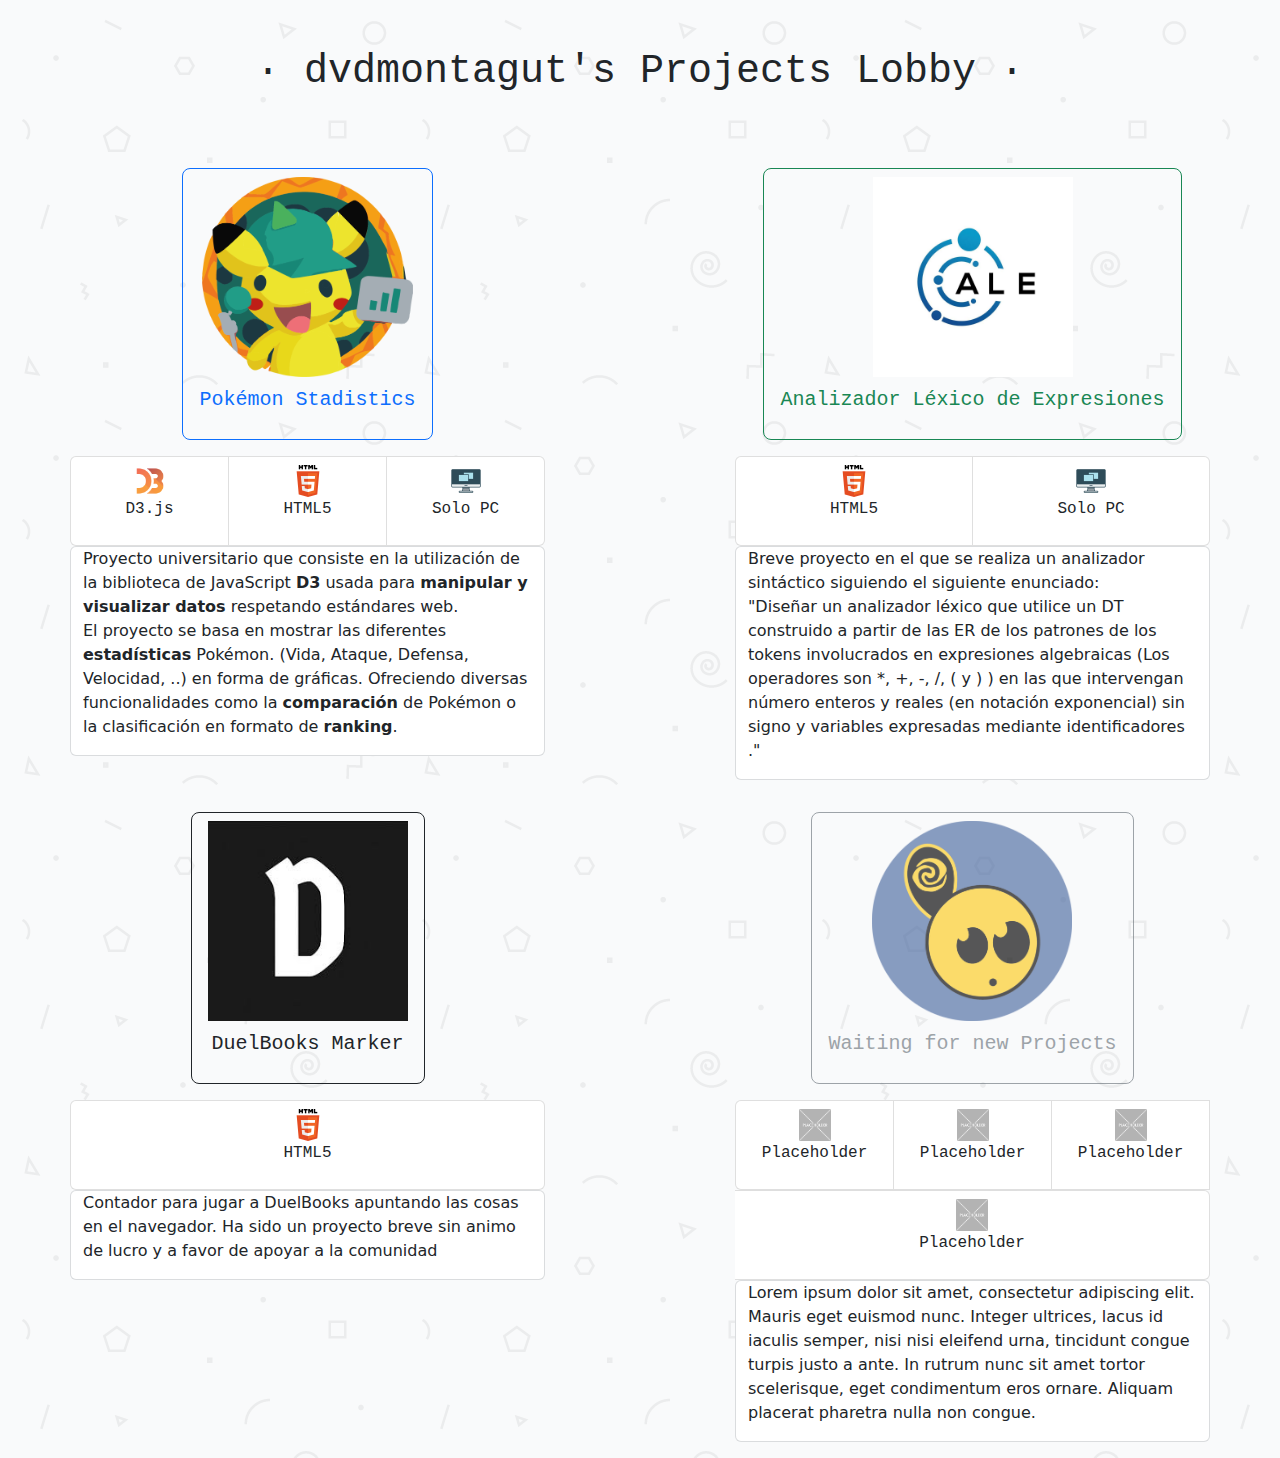
<file: index.html>
<!DOCTYPE html>
<html>
<head>
    <title>Lobby Principal</title>
    <meta charset="UTF-8">
    <link rel="stylesheet" href="../css/bootstrap.css"/>
    <script src="../js/bootstrap.js"></script>
    <link rel="shortcut icon" href="../img/dvdmontagut.ico" type="image/x-icon">
    <style>
        body {
            background-image: url(../img/geometry2.webp);
            background-repeat: repeat;
            background-size: auto;
        }
        .row h1 {
            animation: lift 10s linear infinite;
        }

        @keyframes lift {
            0% {
                transform: translateY(0);
            }
            25% {
                transform: translateY(-20px);
            }
            50% {
                transform: translateY(0);
            }
        }
    </style>
</head>
<body>
<div class="container text-center mt-5">
    <div class="row font-monospace my-5">
        <h1>· dvdmontagut's Projects Lobby ·</h1>
    </div>
    <div class="row justify-content-between">
        <div class="col-md-5 my-3">
            <button class="btn btn-outline-primary btn-lg btn-block mb-3 " onclick="redirectToPokemon()">
                <div class="row">
                    <div class="col">
                        <img src="../img/icono.png" alt="Logo Pokemon Stadistics" class="img-fluid mb-2" style="height: 10em">
                    </div>
                </div>
                <div class="row">
                    <div class="col font-monospace">
                        <p>Pokémon Stadistics</p>
                    </div>
                </div>
            </button>
            <div class="row list-group list-group-horizontal font-monospace" >
                <div class="list-group-item col">
                    <img src="../img/d3Logo.png" style="height: 2em">
                    <p>D3.js</p>
                </div>
                <div class="list-group-item col">
                    <img src="../img/HTML5_logo.png" style="height: 2em">
                    <p>HTML5</p>
                </div>
                <div class="list-group-item col">
                    <img src="../img/soloPc.png" style="height: 2em">
                    <p>Solo PC</p>
                </div>
            </div>
            <div class="row bg-white border border-secondary border-opacity-25 rounded-2 text-start">
                <p>Proyecto universitario que consiste en la utilización de la biblioteca de JavaScript <strong>D3</strong> usada para <strong>manipular y visualizar datos</strong> respetando estándares web.<br>El proyecto se basa en mostrar las diferentes <strong>estadísticas</strong> Pokémon. (Vida, Ataque, Defensa, Velocidad, ..) en forma de gráficas. Ofreciendo diversas funcionalidades como la <strong>comparación</strong> de Pokémon o la clasificación en formato de <strong>ranking</strong>.</p>
            </div>
        </div>


        <div class="col-md-5 my-3">
            <button class="btn btn-outline-success btn-lg btn-block mb-3" onclick="redirectToALE()">
                <div class="row">
                    <div class="col">
                        <img src="../img/ale.jpg" alt="Imagen Analizador Lexico" class="img-fluid mb-2" style="height: 10em">
                    </div>
                </div>
                <div class="row">
                    <div class="col font-monospace">
                        <p>Analizador Léxico de Expresiones</p>
                    </div>
                </div>
            </button>
            <div class="row list-group list-group-horizontal font-monospace" >
                <div class="list-group-item col">
                    <img src="../img/HTML5_logo.png" style="height: 2em">
                    <p>HTML5</p>
                </div>
                <div class="list-group-item col">
                    <img src="../img/soloPc.png" style="height: 2em">
                    <p>Solo PC</p>
                </div>
            </div>
            <div class="row bg-white border border-secondary border-opacity-25 rounded-2 text-start">
                <p>Breve proyecto en el que se realiza un analizador sintáctico siguiendo el siguiente enunciado:<br> "Diseñar un analizador léxico que utilice un DT construido a partir de las ER de
                    los patrones de los tokens involucrados en expresiones algebraicas (Los
                    operadores son *, +, -, /, ( y ) ) en las que intervengan número enteros y reales
                    (en notación exponencial) sin signo y variables expresadas mediante
                    identificadores ."</p>
            </div>
        </div>

        <div class="col-md-5 my-3">
            <button class="btn btn-outline-dark btn-lg btn-block mb-3" onclick="redirectToDuelBook()">
                <div class="row">
                    <div class="col">
                        <img src="../img/LibrosDeDuelo/logoDuelBook.jpg" alt="DuelBooks Marker" class="img-fluid mb-2" style="height: 10em">
                    </div>
                </div>
                <div class="row">
                    <div class="col font-monospace">
                        <p>DuelBooks Marker</p>
                    </div>
                </div>
            </button>
            <div class="row list-group list-group-horizontal font-monospace" >
                <div class="list-group-item col">
                    <img src="../img/HTML5_logo.png" style="height: 2em">
                    <p>HTML5</p>
                </div>
            </div>
            <div class="row bg-white border border-secondary border-opacity-25 rounded-2 text-start">
                <p>Contador para jugar a DuelBooks apuntando las cosas en el navegador. Ha sido un proyecto breve sin animo de lucro y a favor de apoyar a la comunidad</p>
            </div>
        </div>

        <div class="col-md-5 my-3">
            <button class="btn btn-outline-secondary btn-lg btn-block mb-3 disabled">
                <div class="row">
                    <div class="col">
                        <img src="../img/dvdmontagut.png" alt="Imagen Placeholder" class="img-fluid mb-2" style="height: 10em">
                    </div>
                </div>
                <div class="row">
                    <div class="col font-monospace">
                        <p>Waiting for new Projects</p>
                    </div>
                </div>
            </button>
            <div class="row list-group list-group-horizontal font-monospace" >
                <div class="list-group-item col">
                    <img src="../img/PlaceholderLC.png" style="height: 2em">
                    <p>Placeholder</p>
                </div>
                <div class="list-group-item col">
                    <img src="../img/PlaceholderLC.png" style="height: 2em">
                    <p>Placeholder</p>
                </div>
                <div class="list-group-item col">
                    <img src="../img/PlaceholderLC.png" style="height: 2em">
                    <p>Placeholder</p>
                </div>
                <div class="list-group-item col">
                    <img src="../img/PlaceholderLC.png" style="height: 2em">
                    <p>Placeholder</p>
                </div>
            </div>
            <div class="row bg-white border border-secondary border-opacity-25 rounded-2 text-start">
                <p>Lorem ipsum dolor sit amet, consectetur adipiscing elit. Mauris eget euismod nunc. Integer ultrices, lacus id iaculis semper, nisi nisi eleifend urna, tincidunt congue turpis justo a ante. In rutrum nunc sit amet tortor scelerisque, eget condimentum eros ornare. Aliquam placerat pharetra nulla non congue.</p>
            </div>
        </div>

    </div>
</div>
</div>
<script>
    function redirectToPokemon() {
        window.open('https://dvdmontagut.github.io/data/pokemonData.html');
    }

    function redirectToALE() {
        window.open('https://dvdmontagut.github.io/Lex/analizadorLexico.html');
    }

    function redirectToDuelBook() {
        window.open('https://dvdmontagut.github.io/LibrosDeDuelo');
    }
</script>
</body>
</html>
</file>
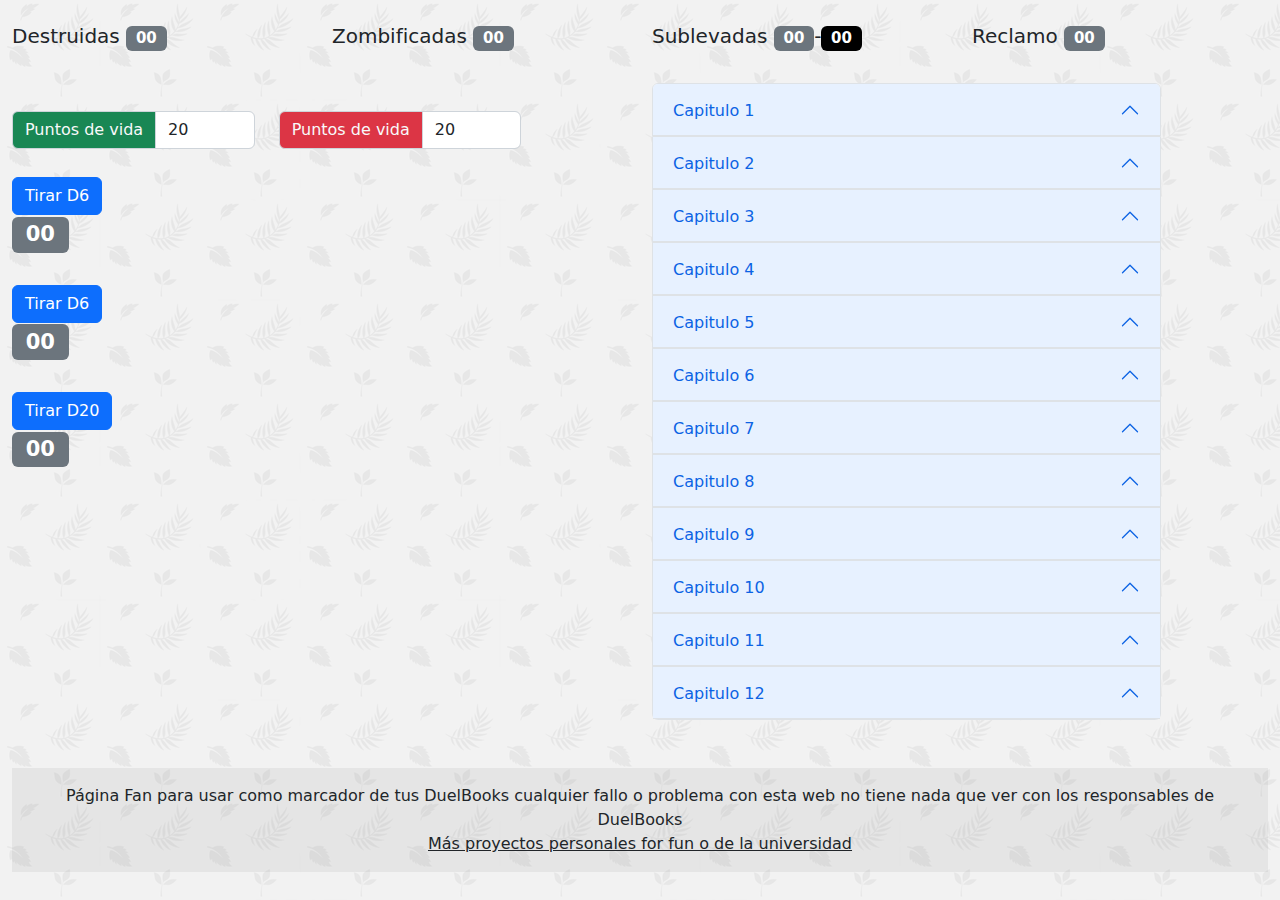
<file: LibrosDeDuelo/index.html>
<!DOCTYPE html>
<html lang="es">
<head>
    <title>Libro de duelos</title>
    <meta charset="UTF-8">
    <link rel="stylesheet" href="../css/bootstrap.css"/>
    <script src="../js/bootstrap.js"></script>
    <link rel="shortcut icon" href="../img/dvdmontagut.ico" type="image/x-icon">
    <style>
        body {
            background-image: url(../img/LibrosDeDuelo/background03.webp);
            background-repeat: repeat;
            background-size: auto;
        }
    </style>
</head>
<body>

<div class="container-fluid my-3">
    <div class="row my-4">
        <div class="col-3">
            <h5>Destruidas <span class="badge bg-secondary" id="DestruidosContador">00</span></h5>
        </div>
        <div class="col-3">
            <h5>Zombificadas <span class="badge bg-secondary" id="ZombiesContador">00</span></h5>
        </div>
        <div class="col-3">
            <h5>Sublevadas <span class="badge bg-secondary" data-bs-toggle="tooltip" data-bs-placement="bottom" title="Páginas sublevadas" id="SublevadosContador">00</span>-<span
                    class="badge bg-black" id="SublevadosContadorSumatorio" data-bs-toggle="tooltip" data-bs-placement="bottom" title="Marcapáginas de sublevacion puestos">00</span></h5>
        </div>
        <div class="col-3">
            <h5>Reclamo <span class="badge bg-secondary" id="ReclamoContador" >00</span></h5>
        </div>
    </div>
    <div class="row">
        <div class="col-12 col-lg-6">

            <div class="row my-4">
                <div class="col-5">
                    <div class="input-group flex-nowrap my-1">
                        <span class="input-group-text bg-success  text-light" id="addon-wrapping">Puntos de vida</span>
                        <input type="number" class="form-control" id="puntosVida" value="20"
                               aria-describedby="addon-wrapping"> <!-- ID agregado -->
                    </div>
                </div>
                <div class="col-5">
                    <div class="input-group flex-nowrap my-1">
                        <span class="input-group-text bg-danger  text-light" id="addon-wrapping2">Puntos de vida</span>
                        <input type="number" class="form-control" id="puntosVida2" value="20"
                               aria-describedby="addon-wrapping"> <!-- ID agregado -->
                    </div>
                </div>
            </div>
            <div class="row my-4">
                <div class="col-9">
                    <a class="btn btn-primary" id="btnD61" role="button">Tirar D6</a>
                    <h3><span class="badge bg-secondary" id="d61">00</span></h3>
                </div>
            </div>
            <div class="row my-4">
                <div class="col-9">
                    <a class="btn btn-primary" id="btnD62" role="button">Tirar D6</a>
                    <h3><span class="badge bg-secondary" id="d62">00</span></h3>
                </div>
            </div>
            <div class="row my-4">
                <div class="col-9">
                    <a class="btn btn-primary" id="btnD20" role="button">Tirar D20</a>
                    <h3><span class="badge bg-secondary" id="d20">00</span></h3>
                </div>
            </div>

        </div>
        <div class="col-12 col-lg-5">
            <div id="accordionContainer" class="accordion"></div>
        </div>

    </div>
    <div class="row">
        <footer class="bg-body-tertiary text-center">
            <!-- Grid container -->
            <div class="container p-4">
            </div>
            <!-- Grid container -->

            <!-- Copyright -->
            <div class="text-center p-3" style="background-color: rgba(0, 0, 0, 0.05);">
                Página Fan para usar como marcador de tus DuelBooks cualquier fallo o problema con esta web no tiene nada que ver con los responsables de DuelBooks
                <br>
                <a class="text-body" href="https://dvdmontagut.github.io/">Más proyectos personales for fun o de la universidad</a>
            </div>
            <!-- Copyright -->
        </footer>
    </div>

</div>

<script>
    function tirarDado(max) {
        return Math.floor(Math.random() * max) + 1;
    }

    // Función para actualizar el resultado del dado en el DOM
    function actualizarResultadoDado(dadoId, resultado) {
        document.getElementById(dadoId).innerText = resultado.toString().padStart(2, '0');
    }

    // Evento para el botón del primer D6
    document.getElementById('btnD61').addEventListener('click', function () {
        const resultado = tirarDado(6);
        actualizarResultadoDado('d61', resultado);
    });

    // Evento para el botón del segundo D6
    document.getElementById('btnD62').addEventListener('click', function () {
        const resultado = tirarDado(6);
        actualizarResultadoDado('d62', resultado);
    });

    // Evento para el botón del D20
    document.getElementById('btnD20').addEventListener('click', function () {
        const resultado = tirarDado(20);
        actualizarResultadoDado('d20', resultado);
    });
</script>

<script>
    // Variables para los contadores
    let destruidos = 0;
    let zombies = 0;
    let sublevados = 0;
    let sublevadosSumatorio = 0;
    let reclamo = 0;

    // Función para actualizar los contadores en el DOM
    function actualizarContadores() {
        document.getElementById('DestruidosContador').innerText = destruidos.toString().padStart(2, '0');
        document.getElementById('ZombiesContador').innerText = zombies.toString().padStart(2, '0');
        document.getElementById('SublevadosContador').innerText = sublevados.toString().padStart(2, '0');
        document.getElementById('SublevadosContadorSumatorio').innerText = sublevadosSumatorio.toString().padStart(2, '0');
        document.getElementById('ReclamoContador').innerText = reclamo.toString().padStart(2, '0');
    }

    // Evento para manejar los cambios en los checkboxes y campos numéricos
    function agregarEventos() {
        const checkboxes = document.querySelectorAll('.btn-check');
        const inputsSublevados = document.querySelectorAll('input[type="number"]');

        // Añadir eventos a los checkboxes
        checkboxes.forEach(checkbox => {
            checkbox.addEventListener('change', function () {
                // Obtener el estado actual del checkbox
                const isChecked = this.checked;
                const label = this.nextElementSibling.textContent;

                if (label === 'Destruir') {
                    destruidos += isChecked ? 1 : -1;
                } else if (label === 'Zombificar') {
                    zombies += isChecked ? 1 : -1;
                } else if (label === 'Reclamar') {
                    reclamo += isChecked ? 1 : -1;
                }

                // Actualizar los contadores en pantalla
                actualizarContadores();
            });
        });

        // Añadir eventos a los campos de número (Sublevados)
        inputsSublevados.forEach(input => {
            input.addEventListener('input', function() {
                // Verificar si el input es el campo de "Puntos de vida" y saltarlo
                if (this.id === 'puntosVida') return;  // Salir si es el input de Puntos de vida
                if (this.id === 'puntosVida2') return;
                const valorPrevio = this.dataset.valorPrevio ? parseInt(this.dataset.valorPrevio) : 0;
                const nuevoValor = parseInt(this.value) || 0;

                // Actualizar el contador de sublevados
                sublevadosSumatorio += (nuevoValor - valorPrevio);

                // Guardar el nuevo valor en el dataset para futuros cálculos
                this.dataset.valorPrevio = nuevoValor;

                // Contar cuántos campos tienen un valor mayor a 0, excluyendo "Puntos de vida"
                sublevados = Array.from(inputsSublevados).filter(input => input.id !== 'puntosVida2' && input.id !== 'puntosVida' && parseInt(input.value) > 0).length;

                // Actualizar los contadores en pantalla
                actualizarContadores();
            });
        });
    }

    // Generar el acordeón dinámicamente
    function generateAccordion() {
        const accordionContainer = document.getElementById('accordionContainer');

        for (let i = 1; i <= 12; i++) {
            let chapterHtml = `
                <div class="accordion-item">
                    <h2 class="accordion-header" id="heading${i}">
                        <button class="accordion-button" type="button" data-bs-toggle="collapse"
                                data-bs-target="#collapse${i}" aria-expanded="false" aria-controls="collapse${i}">
                            Capitulo ${i}
                        </button>
                    </h2>
                    <div id="collapse${i}" class="accordion-collapse collapse" aria-labelledby="heading${i}">
                        <div class="accordion-body">`;

            for (let j = 1; j <= 4; j++) {
                chapterHtml += `
                    <div class="container-fluid my-3">
                        <div class="row border-bottom border-1">
                            <div class="col">
                                <p>Carta 0${j}</p>
                            </div>
                            <div class="col">
                                <div class="btn-group" role="group" aria-label="Basic checkbox toggle button group">
                                    <input type="checkbox" class="btn-check" id="btncheck${i}${j}1" autocomplete="off">
                                    <label class="btn btn-outline-primary" for="btncheck${i}${j}1">Destruir</label>

                                    <input type="checkbox" class="btn-check" id="btncheck${i}${j}2" autocomplete="off">
                                    <label class="btn btn-outline-primary" for="btncheck${i}${j}2">Zombificar</label>

                                    <input type="checkbox" class="btn-check" id="btncheck${i}${j}3" autocomplete="off">
                                    <label class="btn btn-outline-primary" for="btncheck${i}${j}3">Reclamar</label>
                                </div>
                                <div class="input-group flex-nowrap my-1">
                                    <span class="input-group-text" id="addon-wrapping">Sublevar</span>
                                    <input type="number" class="form-control" value="0" aria-describedby="addon-wrapping">
                                </div>
                            </div>
                        </div>
                    </div>`;
            }

            chapterHtml += `
                        </div>
                    </div>
                </div>`;

            accordionContainer.innerHTML += chapterHtml;
        }

        // Añadir eventos después de generar el acordeón
        agregarEventos();
    }

    // Llamar a la función para generar el acordeón cuando cargue la página
    window.onload = generateAccordion;
</script>



</body>
</html>
</file>
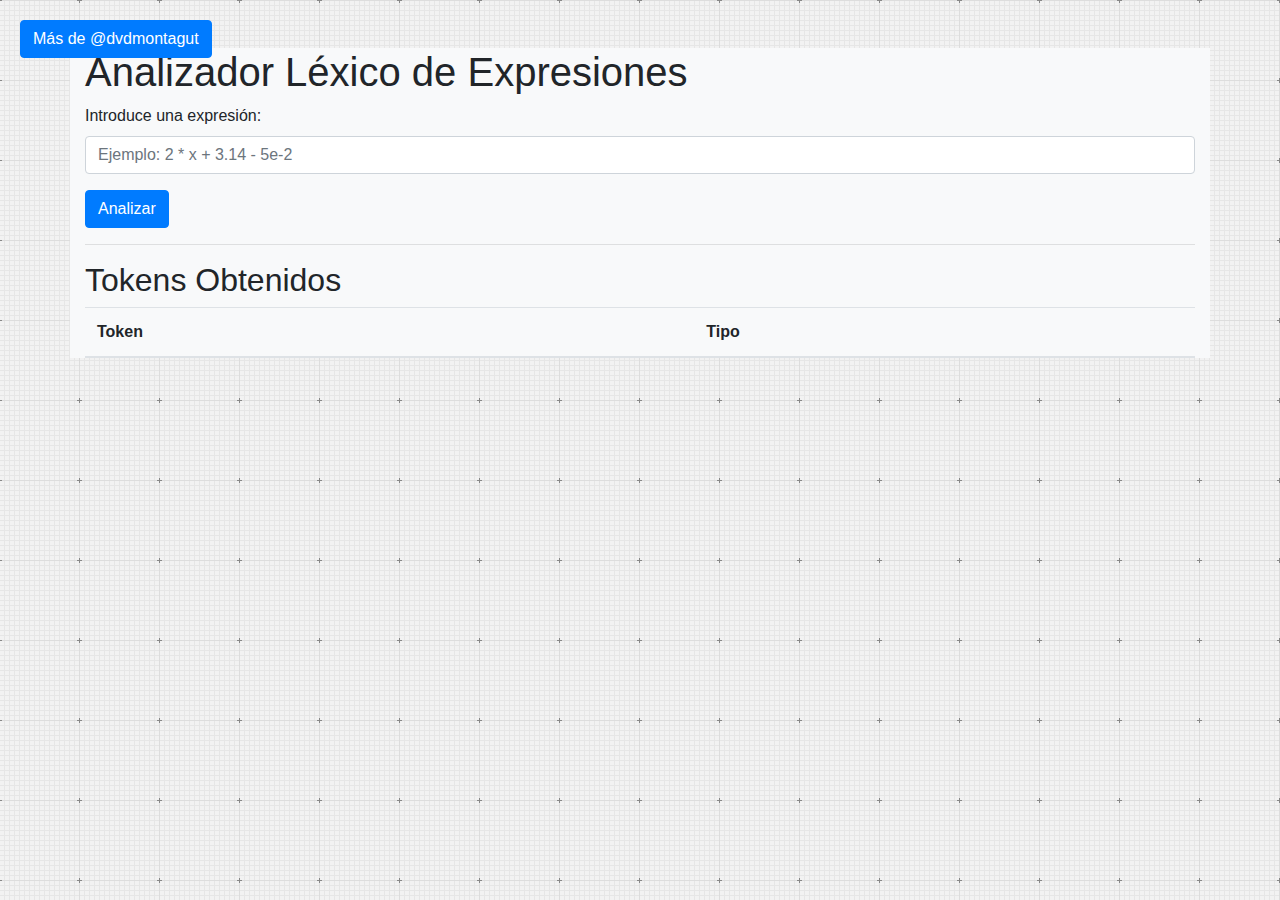
<file: Lex/analizadorLexico.html>
<!DOCTYPE html>
<html lang="en">
<head>
    <meta charset="UTF-8">
    <meta name="viewport" content="width=device-width, initial-scale=1.0">
    <title>Analizador Léxico de Expresiones</title>
    <link rel="stylesheet" href="https://stackpath.bootstrapcdn.com/bootstrap/4.5.2/css/bootstrap.min.css">
    <style>
        body {
            background-image: url(../img/graphy.webp);
            background-repeat: repeat;
            background-size: auto;
        }

        .fixed-button {
            position: fixed;
            top: 20px; /* Ajusta la distancia desde la parte superior según tus preferencias */
            left: 20px; /* Ajusta la distancia desde la izquierda según tus preferencias */
            margin: 0; /* Elimina cualquier margen adicional */
        }


    </style>
</head>
<body>
<a class="btn btn-primary fixed-button" href="https://dvdmontagut.github.io/">Más de @dvdmontagut</a>
<div class="container mt-5 bg-light">
    <h1>Analizador Léxico de Expresiones</h1>
    <form id="expression-form">
        <div class="form-group">
            <label for="expression">Introduce una expresión:</label>
            <input type="text" class="form-control" id="expression" placeholder="Ejemplo: 2 * x + 3.14 - 5e-2">
        </div>
        <button type="submit" class="btn btn-primary">Analizar</button>
    </form>
    <hr>
    <h2>Tokens Obtenidos</h2>
    <table class="table">
        <thead>
        <tr>
            <th>Token</th>
            <th>Tipo</th>
        </tr>
        </thead>
        <tbody id="token-list">
        <!-- Aquí se mostrarán los tokens -->
        </tbody>
    </table>
</div>

<script src="https://code.jquery.com/jquery-3.5.1.slim.min.js"></script>
<script src="https://cdn.jsdelivr.net/npm/popper.js@1.16.0/dist/umd/popper.min.js"></script>
<script src="https://stackpath.bootstrapcdn.com/bootstrap/4.5.2/js/bootstrap.min.js"></script>

<script>
    // Función para analizar la expresión y mostrar los tokens en la tabla
    const analizarExpresion = (expresion) => {
        // Definir las expresiones regulares para los tokens
        const tokenRegex = /(\d+(\.\d+)?(?:[eE][+-]?\d+)?|\+|\-|\*|\/|\(|\)|\w+)/g;

        // Obtener una lista de tokens a partir de la expresión
        const tokens = expresion.match(tokenRegex);

        // Definir un diccionario de patrones para identificar el tipo de token
        const tokenPatterns = {
            DIGITO: /^\d+(?:\.\d*)?(?:[eE][+-]?\d+)?$/,  // Enteros y números reales y notacion exponencial
            OPERADOR: /^[\+\-\*\/]$/, // Operadores +, -, *, /
            PARENTESIS: /^[\(\)]$/,   // Paréntesis ( y )
            VARIABLE: /^\w+$/         // Identificadores (variables)
        };

        // Analizar los tokens y determinar su tipo
        const resultado = [];
        for (const token of tokens) {
            let tipo = "DESCONOCIDO";

            for (const [nombre, patron] of Object.entries(tokenPatterns)) {
                if (patron.test(token)) {
                    tipo = nombre;
                    break;
                }
            }

            resultado.push({ token, tipo });
        }

        // Mostrar los resultados en la tabla
        const tokenList = $('#token-list');
        tokenList.empty();
        for (const { token, tipo } of resultado) {
            switch (tipo){
                case "DIGITO":
                    tokenList.append(`<tr class="table-primary"><td>${token}</td><td>${tipo}</td></tr>`);
                    break;
                case "OPERADOR":
                    tokenList.append(`<tr class="table-success"><td>${token}</td><td>${tipo}</td></tr>`);
                    break;
                case "PARENTESIS":
                    tokenList.append(`<tr class="table-warning"><td>${token}</td><td>${tipo}</td></tr>`);
                    break;
                case "VARIABLE":
                    tokenList.append(`<tr class="table-danger"><td>${token}</td><td>${tipo}</td></tr>`);
                    break;
                default:
                    tokenList.append(`<tr><td>${token}</td><td>${tipo}</td></tr>`);
            }


        }
    };

    $(document).ready(function() {
        $('#expression-form').submit(function(event) {
            event.preventDefault();
            const expression = $('#expression').val();
            analizarExpresion(expression);
        });
    });
</script>
</body>
</html>
</file>
